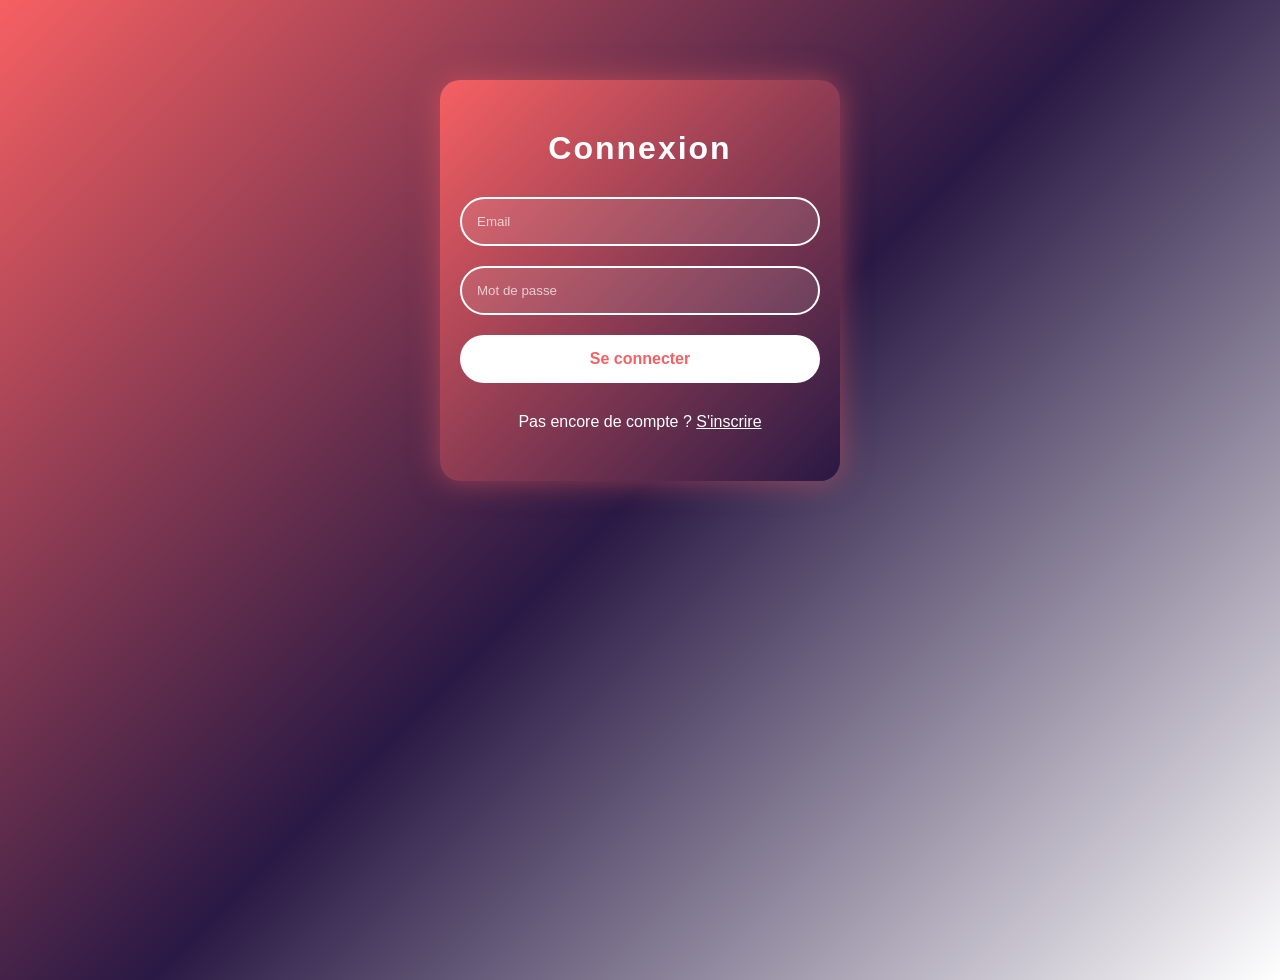
<file: login.html>
<!doctype html>
<html lang="en">
  <head>
    <meta charset="UTF-8" />
    <meta name="viewport" content="width=device-width, initial-scale=1.0" />
    <link rel="stylesheet" href="css/style.css" />
    <title>Document</title>
  </head>
  <body>
    <section class="login-form">
      <h2>Connexion</h2>
      <form>
        <input type="email" name="email" placeholder="Email" required />

        <div class="password-group">
          <input
            type="password"
            name="password"
            placeholder="Mot de passe"
            id="loginPassword"
            required
          />
          <i
            class="bx bx-show"
            id="toggleLoginPassword"
            style="cursor: pointer"
          ></i>
        </div>

        <button type="submit">Se connecter</button>
        <p class="register-link">
          Pas encore de compte ? <a href="register.html">S'inscrire</a>
        </p>
      </form>
    </section>
    <script src="js/script.js"></script>
  </body>
</html>
</file>
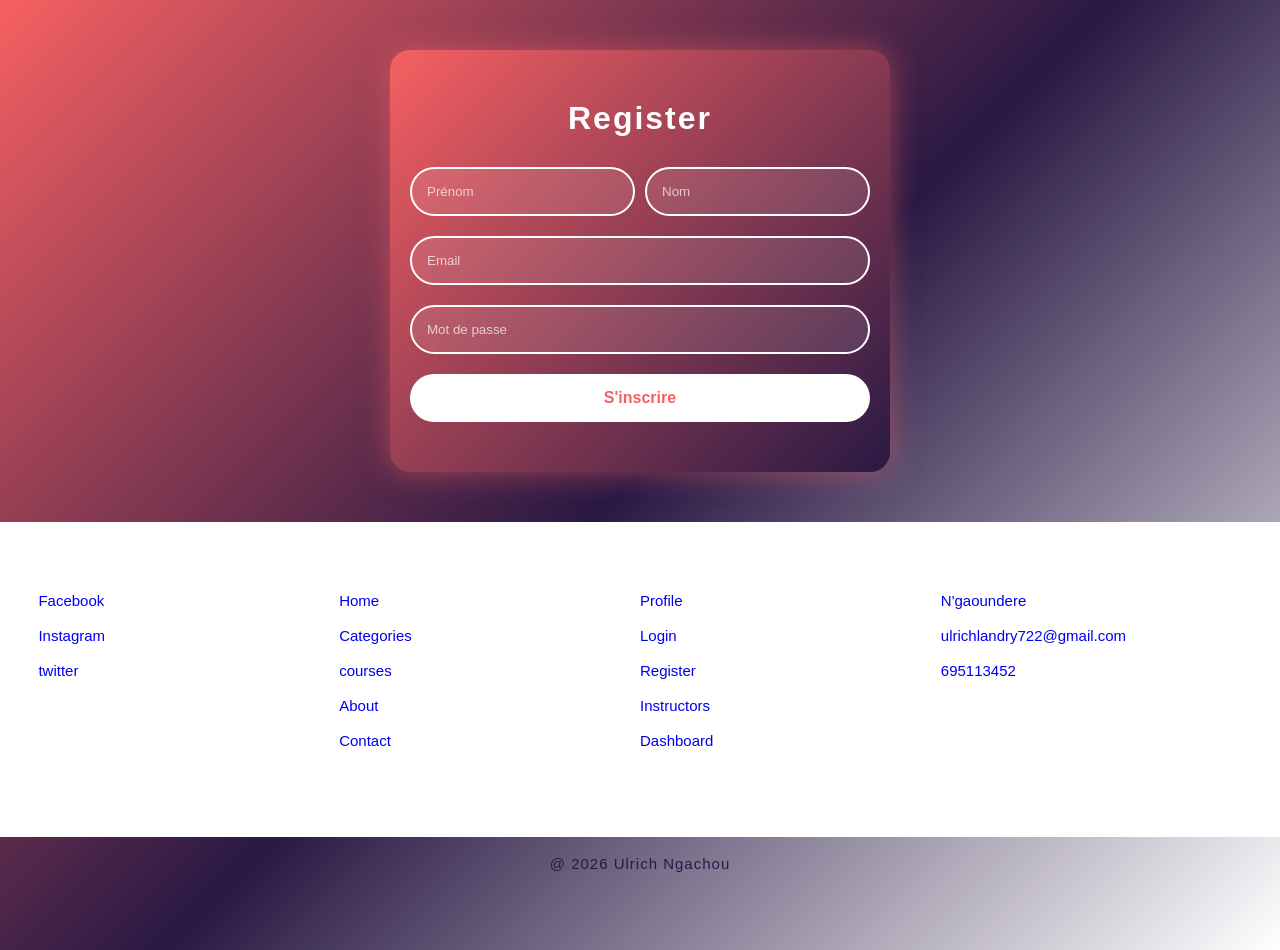
<file: register.html>
<!doctype html>
<html lang="en">
  <head>
    <meta charset="UTF-8" />
    <meta name="viewport" content="width=device-width, initial-scale=1.0" />
    <link rel="stylesheet" href="css/style.css" />
    <title>Document</title>
  </head>
  <body>
    <section class="futuristic-form">
      <h2>Register</h2>
      <form>
        <div class="input-group">
          <input type="text" name="prenom" placeholder="Prénom" required />
          <input type="text" name="nom" placeholder="Nom" required />
        </div>
        <input type="email" name="email" placeholder="Email" required />
        <!-- Champ mot de passe -->
        <div class="password-group">
          <input
            type="password"
            name="password"
            placeholder="Mot de passe"
            id="password"
            required
          />
          <i class="bx bx-show" id="togglePassword" style="cursor: pointer"></i>
        </div>

        <button type="submit">S'inscrire</button>
      </form>
    </section>

    <!--start contact section-->
    <section class="contact" id="contact">
      <div class="main-contact">
        <div class="contact-content">
          <li><a href="#">Facebook</a></li>
          <li><a href="#">Instagram </a></li>
          <li><a href="#">twitter</a></li>
        </div>

        <div class="contact-content">
          <li><a href="#home">Home</a></li>
          <li><a href="#categories">Categories</a></li>
          <li><a href="#home">courses</a></li>
          <li><a href="#home">About</a></li>
          <li><a href="#home">Contact</a></li>
        </div>
        <div class="contact-content">
          <li><a href="#">Profile</a></li>
          <li><a href="#">Login </a></li>
          <li><a href="#">Register</a></li>
          <li><a href="#">Instructors</a></li>
          <li><a href="#">Dashboard</a></li>
        </div>
        <div class="contact-content">
          <li><a href="#">N'gaoundere</a></li>
          <li><a href="#">ulrichlandry722@gmail.com </a></li>
          <li><a href="#">695113452</a></li>
        </div>
      </div>
    </section>
    <div class="last-text">
      <p>@ 2026 Ulrich Ngachou</p>
    </div>
    <script src="js/script.js"></script>
  </body>
</html>
</file>
<file: css/style.css>
* {
  padding: 0;
  margin: 0;
  box-sizing: border-box;
  font-family: "Montserrat", sans-serif;
  list-style: none;
  text-decoration: none;
  scroll-behavior: smooth;
}
:root {
  --bg-color: #ffffff;
  --text-color: #22100d;
  --second-color: #291944;
  --main-color: #f66062;
  --big-gont: 2.6rem;
  --h2-font: 2.6rem;
  --p-font: 1.1rem;
}
body {
  min-height: 100vh;
  background: linear-gradient(
    135deg,
    var(--main-color),
    var(--second-color),
    var(--bg-color)
  );
  color: var(--text-color);
  font-family: "Arial", sans-serif;
  margin: 0;
  padding: 0;
}
header {
  position: fixed;
  width: 100%;
  top: 0;
  right: 0;
  z-index: 1000;
  display: flex;
  align-items: center;
  justify-content: space-between;
  background: transparent;
  padding: 5px 13%;
  transition: all 0.4s ease;
}
.logo {
  height: auto;
  color: var(--second-color);
  max-width: 100px;
  max-width: 100%;
  font-size: 50px;
  font-style: italic;
  font-weight: 700;
  font-family:
    "Lucida Sans", "Lucida Sans Regular", "Lucida Grande",
    "Lucida Sans Unicode", Geneva, Verdana, sans-serif;
}
.navbar {
  display: flex;
}
.navbar a {
  color: var(--text-color);
  font-weight: 600;
  font-size: var(--p-font);
  padding: 10px 20px;
  transition: all 0.4s ease;
}
.navbar a:hover {
  color: var(--main-color);
}
.header-icons {
  display: flex;
  align-items: center;
}
.header-icons i {
  margin-left: 10px;
  font-size: 24px;
  color: var(--text-color);
  transition: all 0.4s ease;
  margin-right: 15px;
}
.header-icons i:hover {
  transform: scale(1, 2);
  color: var(--main-color);
}
#menu-icon {
  font-size: 34px;
  color: var(--text-color);
  z-index: 10001;
  cursor: pointer;
  display: none;
}

section {
  padding: 80px 13%;
}
.home {
  background: url(../img/);
  position: relative;
  height: 100vh;
  width: 100%;
  display: flex;
  align-items: center;
  justify-content: center;
}
.home-text h1 {
  font-size: var(--big-gont);
  margin: 15px 0 15px;
}
.home-text h6 {
  color: var(--main-color);
  font-size: 18px;
  font-weight: 600;
  letter-spacing: 2px;
}
.home-text p {
  color: var(--second-color);
  font-size: var(--p-font);
  font-weight: 500;
  margin-bottom: 48px;
}
.latter form {
  width: 100%;
  max-width: 460px;
  position: relative;
}
.latter form input:first-child {
  display: inline-block;
  width: 100%;
  outline: none;
  padding: 16px 140px 16px 15px;
  border: 2px solid var(--main-color);
  border-radius: 30px;
}
.latter form input:last-child {
  position: absolute;
  display: inline-block;
  border: none;
  outline: none;
  background: var(--main-color);
  color: var(--bg-color);
  padding: 16px 40px;
  border-radius: 30px;
  cursor: pointer;
  top: 2px;
  right: 1px;
}

header.sticky {
  background: var(--bg-color);
  padding: 12px 13%;
  box-shadow: 0px 4px 15px rgb(0, 0, 0/ 8%);
}

.container {
  padding: 70px 13%;
  display: grid;
  grid-template-columns: repeat(auto-fit, minmax(200px, auto));
  gap: 1.5rem;
  align-items: center;
  cursor: pointer;
}
.container-box {
  display: flex;
  align-items: center;
  gap: 1.8rem;
  border: 1px solid #e9ecef;
  border-radius: 20px;
  padding: 20px 30px;
  box-shadow: -11.729px -11.729px 32px rgb(255, 255, 255 /15%);
  transition: all 0.4s ease;
}
.container-box:hover {
  transform: translateY(-15px);
}
.container-text h4 {
  font-size: 20px;
  font-weight: 700;
  margin-bottom: 4px;
}
.container-text p {
  font-size: var(--p-font);
  color: var(--second-color);
  font-weight: 500;
}

.center-text {
  text-align: center;
}
.center-text h5 {
  color: var(--main-color);
  font-size: 16px;
  font-weight: 600;
  letter-spacing: 1px;
  margin-bottom: 20px;
}
.center-text h2 {
  font-size: var(--h2-font);
  line-height: 1.2;
}
.categories-content {
  display: grid;
  grid-template-columns: repeat(auto-fit, minmax(200px, auto));
  gap: 1.5rem;
  align-items: center;
  cursor: pointer;
  text-align: center;
  margin-top: 4rem;
}
.box img {
  height: auto;
  width: 110px;
  margin-bottom: 20px;
}
.box {
  padding: 25px 60px;
  border: 1px solid #e9ecef;
  border-radius: 20px;
  box-shadow: -11.729px -11.729px 32px rgb(255, 255, 255 /15%);
  transition: all 0.4s ease;
}
.box:hover {
  transform: translateY(-15px);
}
.box h3 {
  font-size: 20px;
  font-weight: 700;
  margin-bottom: 30px;
  line-height: 1.3;
  transition: all 0.4s ease;
}
.box h3:hover {
  color: var(--main-color);
}
.box p {
  font-size: var(--p-font);
  color: var(--second-color);
  font-weight: 500;
}
.main-btn {
  text-align: center;
  margin-top: 5rem;
}
.btn {
  display: inline-block;
  padding: 16px 30px;
  font-size: var(--p-font);
  font-weight: 700;
  background: var(--main-color);
  color: var(--bg-color);
  border-radius: 30px;
  transform: all 0.4s ease;
}
.btn:hover {
  transform: scale(0.9) translateY(-1px);
}

.courses {
  background: url(../img/);
  background-size: cover;
  background-position: center;
}

.courses-content {
  display: grid;
  grid-template-columns: repeat(auto-fit, minmax(400px, auto));
  gap: 2rem;
  align-items: center;
  margin-top: 4rem;
  cursor: pointer;
  border-radius: 15px;
}
.row {
  background: var(--bg-color);
  padding: 0px 0px 10px 0px;
  border-radius: 20px;
  box-shadow: 0px 5px 40px rgb(19 8 73/13%);
  transition: all 0.4os ease;
}
.row:hover {
  transform: translateY(-15px);
}
.row img {
  width: 100%;
  height: 320px;
  object-fit: cover;
  border-radius: 15px 15px 0px 0px;
}
.courses-text {
  padding: 35px 20px;
}
.courses-text h5 {
  color: var(--main-color);
  font-size: 18px;
  font-weight: 700;
}
.courses-text h3 {
  font-size: 24px;
  font-weight: 700;
  line-height: 34px;
  margin: 15px 0 15px;
  transition: all 0.4os ease;
}
.courses-text h3:hover {
  color: var(--main-color);
}
.courses-text h6 {
  color: #696969;
  font-size: var(--p-font);
  font-weight: 400;
  line-height: 30px;
  letter-spacing: 1px;
  margin-bottom: 30px;
}
.rating {
  display: flex;
  align-items: center;
  flex-wrap: wrap;
  justify-content: space-between;
}
.star {
  color: #696969;
  font-size: var(--p-font);
  font-weight: 400;
  letter-spacing: 1px;
}
.cta-content {
  display: grid;
  grid-template-columns: repeat(auto-fit, minmax(170px, auto));
  gap: 2rem;
  align-items: center;
  cursor: pointer;
  text-align: center;
  margin-top: 5rem;
}

.about {
  background: url(../img/);
  background-size: cover;
  background-position: center;
  display: grid;
  grid-template-columns: repeat(2, 1fr);
  gap: 2rem;
  align-items: center;
}

.about-img img {
  width: 100%;
  height: auto;
}
.about-text h2 {
  font-size: var(--h2-font);
  line-height: 1.2;
  margin-bottom: 20px;
}
.about-text p {
  font-size: var(--p-font);
  color: var(--second-color);
  font-weight: 500;
  line-height: 30px;

  margin-bottom: 30px;
}
.about-text h4 {
  font-size: 20px;
  margin-bottom: 10px;
}
.about-text h5 {
  font-size: 20px;
  margin-bottom: 40px;
}
.contact {
  padding: 60px 13%;
  background: var(--bg-color);
}
.main-contact {
  display: grid;
  grid-template-columns: repeat(auto-fit, minmax(200px, auto));
}
.contact-content img {
  height: auto;
  width: 160px;
  max-width: 100%;
  margin-bottom: 30px;
}
.contact-content li {
  margin-bottom: 18px;
}
.contact-content li a {
  display: block;
  font-weight: 500;
  font-size: 15px;
  transition: all 0.4s ease;
}
.contact-content li a:hover {
  transform: translateX(10px);
  color: var(--main-color);
}
.last-text p {
  text-align: center;
  padding: 18px;
  color: var(--second-color);
  font-size: 15px;
  font-weight: 500;
  letter-spacing: 1px;
}
.futuristic-form {
  background: linear-gradient(135deg, var(--main-color), var(--second-color));
  padding: 50px 20px;
  border-radius: 20px;
  max-width: 500px;
  margin: 50px auto;
  color: var(--bg-color);
  box-shadow: 0 0 30px rgba(246, 96, 98, 0.5);
  font-family: "Arial", sans-serif;
  text-align: center;
}

.futuristic-form h2 {
  margin-bottom: 30px;
  font-size: 2rem;
  letter-spacing: 2px;
}

.futuristic-form form {
  display: flex;
  flex-direction: column;
  gap: 20px;
}

.futuristic-form .input-group {
  display: flex;
  gap: 10px;
}

.futuristic-form input {
  padding: 15px;
  border-radius: 30px;
  border: 2px solid var(--bg-color);
  background: rgba(255, 255, 255, 0.1);
  color: var(--bg-color);
  outline: none;
  flex: 1;
  transition: 0.3s;
}

.futuristic-form input::placeholder {
  color: rgba(255, 255, 255, 0.7);
}

.futuristic-form input:focus {
  border-color: var(--bg-color);
  background: rgba(255, 255, 255, 0.2);
  box-shadow: 0 0 10px var(--bg-color);
}

.futuristic-form button {
  padding: 15px;
  border-radius: 30px;
  border: none;
  background: var(--bg-color);
  color: var(--main-color);
  font-weight: bold;
  font-size: 1rem;
  cursor: pointer;
  transition: 0.3s;
}

.futuristic-form button:hover {
  background: var(--bg-color);
  color: var(--second-color);
  transform: scale(1.05);
  box-shadow: 0 0 20px var(--bg-color);
}
.password-group {
  position: relative;
  display: flex;
  align-items: center;
}

.password-group input {
  flex: 1;
  padding-right: 50px; /* espace pour l’icône */
}

.password-group i {
  position: absolute;
  right: 15px;
  color: var(--bg-color);
  font-size: 1.2rem;
  transition: 0.3s;
}

.password-group i:hover {
  color: var(--second-color);
}
.login-form {
  background: linear-gradient(135deg, var(--main-color), var(--second-color));
  padding: 50px 20px;
  border-radius: 20px;
  max-width: 400px;
  margin: 80px auto;
  color: var(--bg-color);
  box-shadow: 0 0 30px rgba(246, 96, 98, 0.5);
  font-family: "Arial", sans-serif;
  text-align: center;
}

.login-form h2 {
  margin-bottom: 30px;
  font-size: 2rem;
  letter-spacing: 2px;
}

.login-form form {
  display: flex;
  flex-direction: column;
  gap: 20px;
}

.login-form input {
  padding: 15px;
  border-radius: 30px;
  border: 2px solid var(--bg-color);
  background: rgba(255, 255, 255, 0.1);
  color: var(--bg-color);
  outline: none;
  transition: 0.3s;
}

.login-form input::placeholder {
  color: rgba(255, 255, 255, 0.7);
}

.login-form input:focus {
  border-color: var(--bg-color);
  background: rgba(255, 255, 255, 0.2);
  box-shadow: 0 0 10px var(--bg-color);
}

.password-group {
  position: relative;
}

.password-group input {
  padding-right: 50px;
}

.password-group i {
  position: absolute;
  right: 15px;
  top: 50%;
  transform: translateY(-50%);
  color: var(--bg-color);
  font-size: 1.2rem;
  cursor: pointer;
  transition: 0.3s;
}

.password-group i:hover {
  color: var(--second-color);
}

.login-form button {
  padding: 15px;
  border-radius: 30px;
  border: none;
  background: var(--bg-color);
  color: var(--main-color);
  font-weight: bold;
  font-size: 1rem;
  cursor: pointer;
  transition: 0.3s;
}

.login-form button:hover {
  background: var(--bg-color);
  color: var(--second-color);
  transform: scale(1.05);
  box-shadow: 0 0 20px var(--bg-color);
}

.register-link {
  margin-top: 10px;
}

.register-link a {
  color: var(--bg-color);
  text-decoration: underline;
}

@media (max-width: 500px) {
  .login-form {
    padding: 40px 15px;
    margin: 50px 10px;
  }
}
/* Responsive */
@media (max-width: 600px) {
  .futuristic-form .input-group {
    flex-direction: column;
  }
}
@media (max-width: 1440px) {
  header {
    padding: 10px 3%;
    transition: 2s;
  }
  header.sticky {
    padding: 12px 3%;
    transition: 2s;
  }
  section {
    padding: 70px 3%;
    transition: 2s;
  }
  .container {
    padding: 70px 3%;
    transition: 2s;
  }
  .contact {
    padding: 70px 3%;
    transition: 2s;
  }
}
@media (max-width: 1050px) {
  :root {
    --big-gont: 2.6rem;
    --h2-font: 2.6rem;
    --p-font: 1.1rem;
    transition: 0.1s;
  }
  .home {
    height: 84vh;
  }
}
@media (max-width: 1025px) {
  #menu-icon {
    display: block;
  }
  .navbar {
    position: absolute;
    top: 100%;
    right: -100%;
    width: 300px;
    height: 100vh;
    background: var(--main-color);
    display: flex;
    flex-direction: column;
    align-items: center;
    padding: 170px 30px;
    transition: all 0.4s ease;
  }
  .navbar a {
    display: block;
    margin: 0.5rem;
    color: var(--bg-color);
  }
  .navbar a:hover {
    transform: translateY(-5px);
    color: var(--main-color);
  }
  .navbar.open {
    right: 0;
  }
}
@media (max-width: 84px) {
  .home {
    height: 150vh;
    grid-template-columns: 1fr;
    gap: 1rem;
  }
  .home-text {
    padding-top: 20px;
  }
  .home-img {
    text-align: center;
  }
  .home-img img {
    height: auto;
    width: 100%;
  }
  .about {
    grid-template-columns: 1fr;
    gap: 1rem;
  }
}

@media (max-width: 600px) {
  .home {
    height: 120vh;
  }
}
</file>
